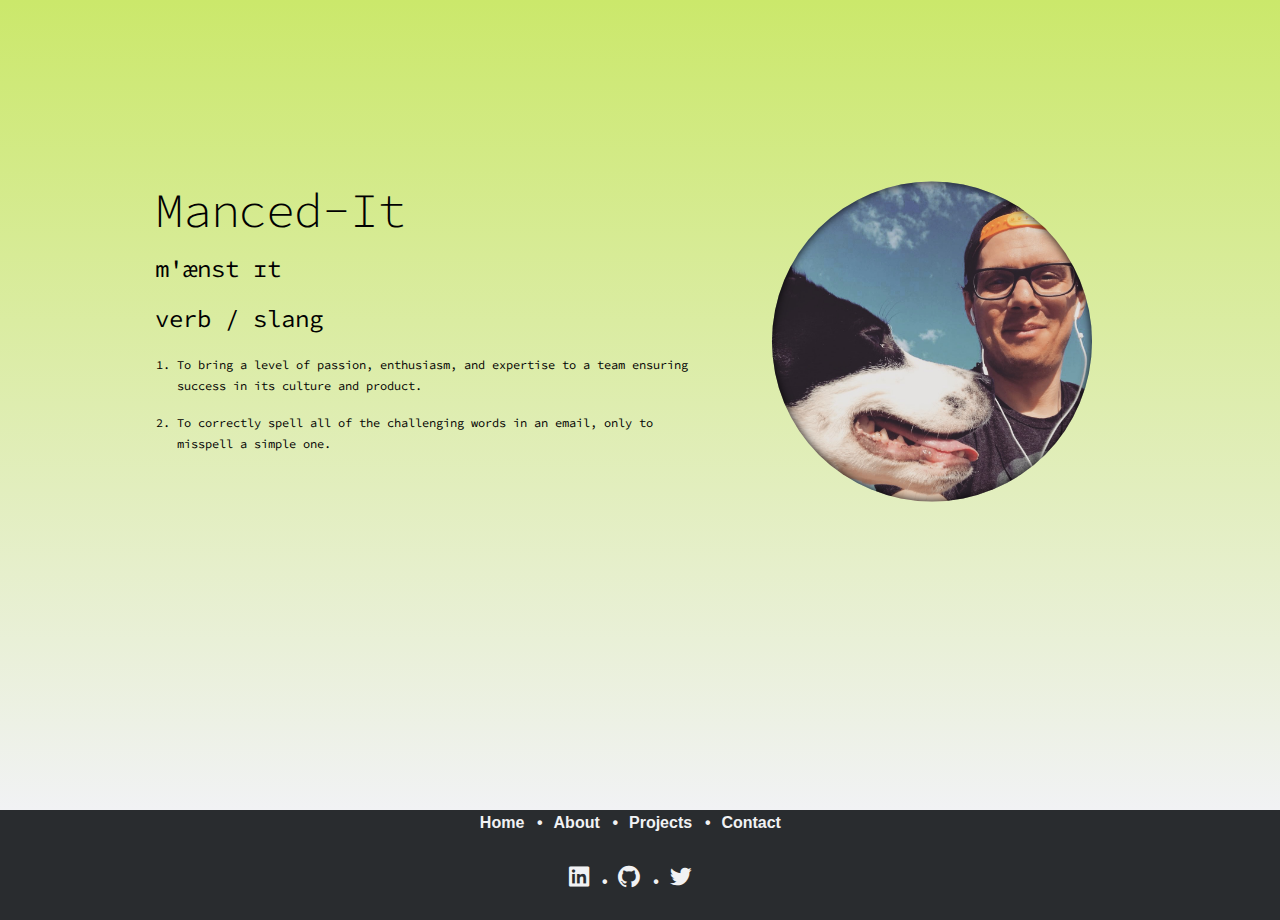
<file: index.html>
<!DOCTYPE html>
<html lang="en">
<head>
  <meta charset="utf-8" />
  <meta name="viewport" content="width=device-width, initial-scale=1.0" />

  <link href='https://fonts.googleapis.com/css?family=Source+Code+Pro' rel='stylesheet' type='text/css'>

  <link rel="stylesheet" type="text/css" href="./public/css/normalize.css">
  <link rel="stylesheet" type="text/css" href="./public/css/foundation.min.css">
  <link rel="stylesheet" type="text/css" href="./public/css/foundation-icons.css">
  <link rel="stylesheet" type="text/css" href="./public/css/main.css">

  <script src="./public/js/jquery-2.1.4.min.js"></script>
  <script src="./public/js/foundation.min.js"></script>
  <script src="./public/js/main.js"></script>

  <title>Zack Mance : Portfolio </title>
</head>
<body>
  <section class="hero">
    <div class="row intro">
      <div class="small-centered medium-uncentered medium-6 large-7 columns">
        <h1>Manced-It</h1>
        <p>m'ænst ɪt</p>
        <p>verb / slang</p>
        <ol>
          <li>To bring a level of passion, enthusiasm, and expertise to a team ensuring success in its culture and product.
          </li>
          <li>
            To correctly spell all of the challenging words in an email, only to misspell a simple one.
          </li>
        </ol> 
      </div>
      <div class="small-centered medium-uncentered medium-6 large-5 columns">
        <div class="tech-img"></div>
      </div>
  </section>
  <footer class="footer">
    <div class="row">
      <div class="small-12 columns">
        <p class="links">
          <a href="#">Home</a>
          <a href="#">About</a>
          <a href="#">Projects</a>
          <a href="#">Contact</a>
        </p>
      </div>
      <div class="row">
        <div class="small-12 columns">
          <p class="links">
            <a href="https://www.linkedin.com/in/zackmance"><i class="fi-social-linkedin size-20"></i></a>
            <a href="https://github.com/linkblaine"><i class="fi-social-github size-20"></i></a>
            <a href="https://twitter.com/linkblaine"><i class="fi-social-twitter size-20"></i></a>
          </p>
        </div>
    </div>
  </footer>

</body>   
</html>
</file>
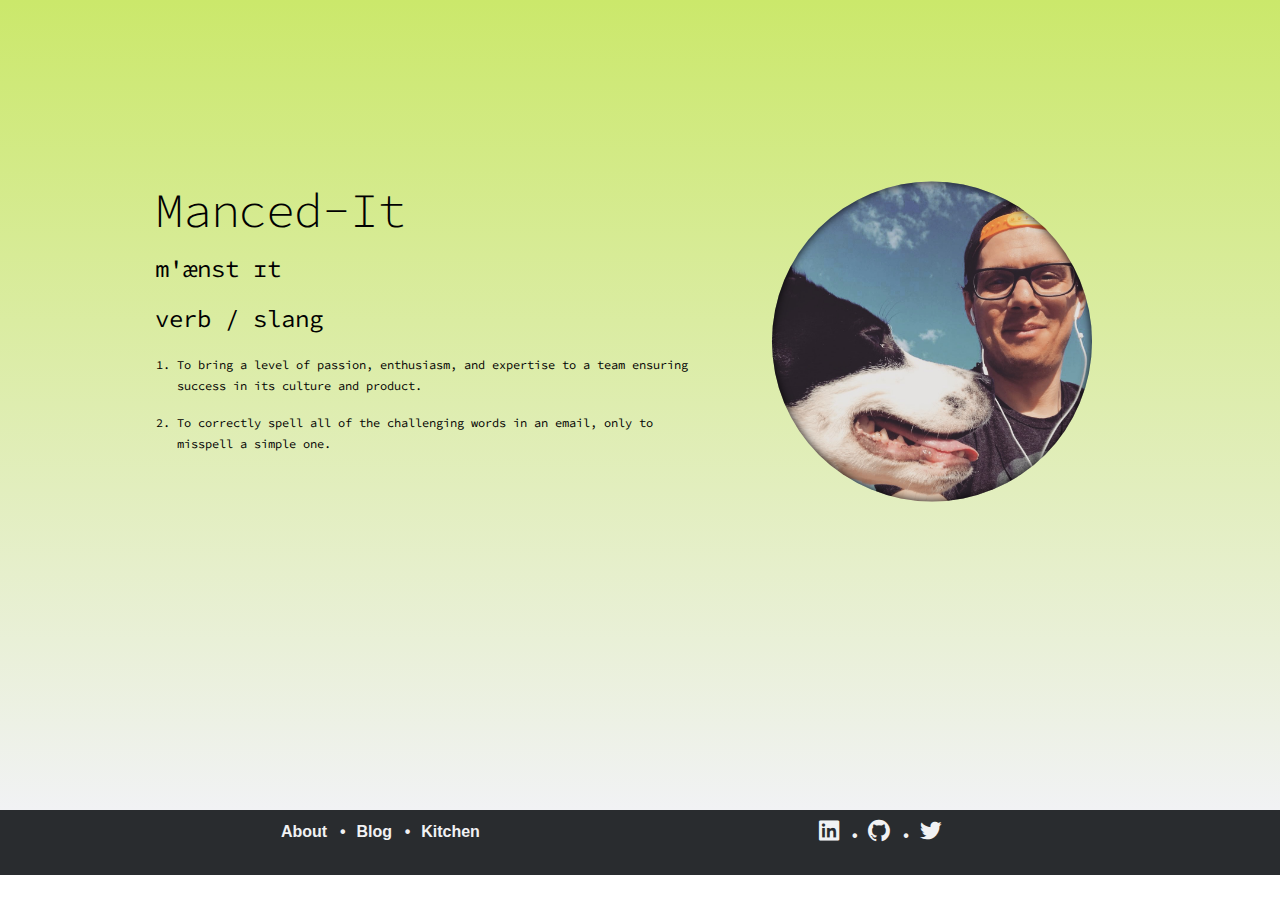
<file: public/index.html>
<!DOCTYPE html>
<html lang="en">
<head>
  <meta charset="utf-8" />
  <meta name="viewport" content="width=device-width, initial-scale=1.0" />

  <link href='https://fonts.googleapis.com/css?family=Source+Code+Pro' rel='stylesheet' type='text/css'>

  <link rel="stylesheet" type="text/css" href="css/normalize.css">
  <link rel="stylesheet" type="text/css" href="css/foundation.min.css">
  <link rel="stylesheet" type="text/css" href="css/foundation-icons.css">
  <link rel="stylesheet" type="text/css" href="css/main.css">

  <script src="js/jquery-2.1.4.min.js"></script>
  <script src="js/foundation.min.js"></script>
  <script src="js/main.js"></script>

  <title>Zack Mance : Portfolio </title>
</head>
<body>
    
  <section class="hero">
    <div class="row intro">
      <div class="small-centered medium-uncentered medium-6 large-7 columns">
        <h1>Manced-It</h1>
        <p>m'ænst ɪt</p>
        <p>verb / slang</p>
        <ol>
          <li>To bring a level of passion, enthusiasm, and expertise to a team ensuring success in its culture and product.
          </li>
          <li>
            To correctly spell all of the challenging words in an email, only to misspell a simple one.
          </li>
        </ol> 
      </div>
      <div class="small-centered medium-uncentered medium-6 large-5 columns">
        <div class="tech-img"></div>
      </div>
    </div>
  </section>
  <footer class="footer">
      <div class="row">
        <div class="small-6 columns">
          <p class="links menu">
            <a href="https://www.linkedin.com/in/zackmance">About</i></a>
            <a href="https://github.com/linkblaine">Blog</i></a>
            <a href="https://twitter.com/linkblaine">Kitchen</i></a>
          </p>
        </div>
        <div class="small-6 columns">
          <p class="links social">
            <a href="https://www.linkedin.com/in/zackmance"><i class="fi-social-linkedin size-20"></i></a>
            <a href="https://github.com/linkblaine"><i class="fi-social-github size-20"></i></a>
            <a href="https://twitter.com/linkblaine"><i class="fi-social-twitter size-20"></i></a>
          </p>
        </div>
    </div>
  </footer>
</body>   
</html>
</file>
<file: public/css/main.css>
#projects{
  background: #f1f2f4;
}

.nav ul{
  list-style: none;
}

a.nav-item{
  color: #000000;
  float: left;
  font-size: 1.25em
}
a.nav-item:hover{
  color: #FFFFFF;
}

.hero {
  background: linear-gradient(#CBE86B, #f1f2f4);
  height: 90vh; 
}

.hero .intro {
  position: relative;
  top: 40%;
  transform: translateY(-50%); 
}

.hero .menu{
  position: relative;
  top: 35%;
  transform: translateY(-50%); 
}

.hero .menu p{
  font-family: 'Source Code Pro';
  color: #000;
  line-height: 1.25em;
  font-size: 1rem;
  text-align: left;
}

.hero h1 {
  font-family: 'Source Code Pro';
  color: #000;
  font-size: 2.5rem;
  line-height: 1.5em;
  letter-spacing: -0.025em;
  font-weight: 300;
  text-align: left; 
}

.hero p {
  font-family: 'Source Code Pro';
  color: #000;
  line-height: 1.25em;
  font-size: 1rem;
  text-align: left;
}

.hero li {
  font-family: 'Source Code Pro';
  color: #000;
  line-height: 1.75em;
  text-align: left;
  margin-bottom: 1rem;
}

.hero .tech-img {
  background: url("../images/zack-2.jpg") no-repeat center -10px;
  background-size: cover;
  height: 9rem;
  width: 9rem;
  border-radius: 50%;
  display: block;
  margin: 35px auto;
  margin-bottom: 0px;
  box-shadow: inset 0px 0px 10px rgba(0,0,0,0.9);
}

.hero ol{
  margin-bottom: 0px;
}

/* NON-Mobile */
@media only screen and (min-width: 40.063em) {
  .hero .tech-img {
    height: 20rem;
    width: 20rem; 
  }
  
  .hero h1 {
    font-family: 'Source Code Pro';
    color: #000;
    padding-top: 1.5rem;
    text-align: left;
    font-size: 3.0rem;
  }
  
  .hero p {
    font-family: 'Source Code Pro';
    font-size: 1.5rem;
    color: #000;
    text-align: left; 
  } 

  .hero li {
    font-family: 'Source Code Pro';
    color: #000;
    font-size: .75rem;
    line-height: 1.75em;
    text-align: left;
    margin-bottom: 1rem;
  }
}

/* CSS */
@media only screen and (max-width: 64em){
  .profile-card .profile-info .desc {
    display: none;
  }

  .profile-card .profile-info h4 {
    margin-top: 0;
    text-align: center;
    text-transform: uppercase; 
    font-size: 1em;
  }

}
@media only screen and (min-width: 64.063em){
  /* Styles for large-up */
}

.footer {
  background-color: #292c2f;
  text-align: center;
}

.footer .links a{
  list-style: none;
  font-weight: bold;
  color: #f1f2f4;
}

.footer .links a i{
  font-size: 1.75rem;
}

.footer .links a::after {
  content: "•";
  padding: 0 0.4rem 0 0.8rem; 
}

.footer .links a:last-child::after {
  content: "";
  padding: 0 0.4rem 0 0.8rem; 
}

p.menu{
  line-height: 2.75em;
}

.profile-card {
  padding: 1rem;
  box-shadow: 0 2px 5px 0 rgba(0, 0, 0, 0.16), 0 2px 10px 0 rgba(0, 0, 0, 0.12);
  margin: 2rem 0;
  background-color: #fff; 
}

.profile-card img {
  width: 8rem;
  height: 8rem;
  display: block;
  margin: 2rem auto;
  text-align: center;
  border-radius: 50%;
  box-shadow: 2px 2px 5px #888888; 
}

.profile-card .profile-info {
  padding: 1rem; 
}

.profile-card .profile-info h4 {
  margin-top: 0;
  text-align: center;
  text-transform: uppercase; 
}

.profile-card .profile-info p {
  text-align: left; 
}

.profile-card .profile-info .links {
  text-align: center; 
}

.profile-card .profile-info .inline-list {
  text-align: center;
  margin-bottom: 1rem; 
}

.profile-card .profile-info .inline-list li {
  float: none;
  display: inline-block; 
}

.profile-card .profile-info .desc {
  height: 200px;
}

.heading{
  text-align: center;
  text-transform: uppercase;
  font-family: 'Source Code Pro';
  border-bottom: 1px solid black;
}
</file>
